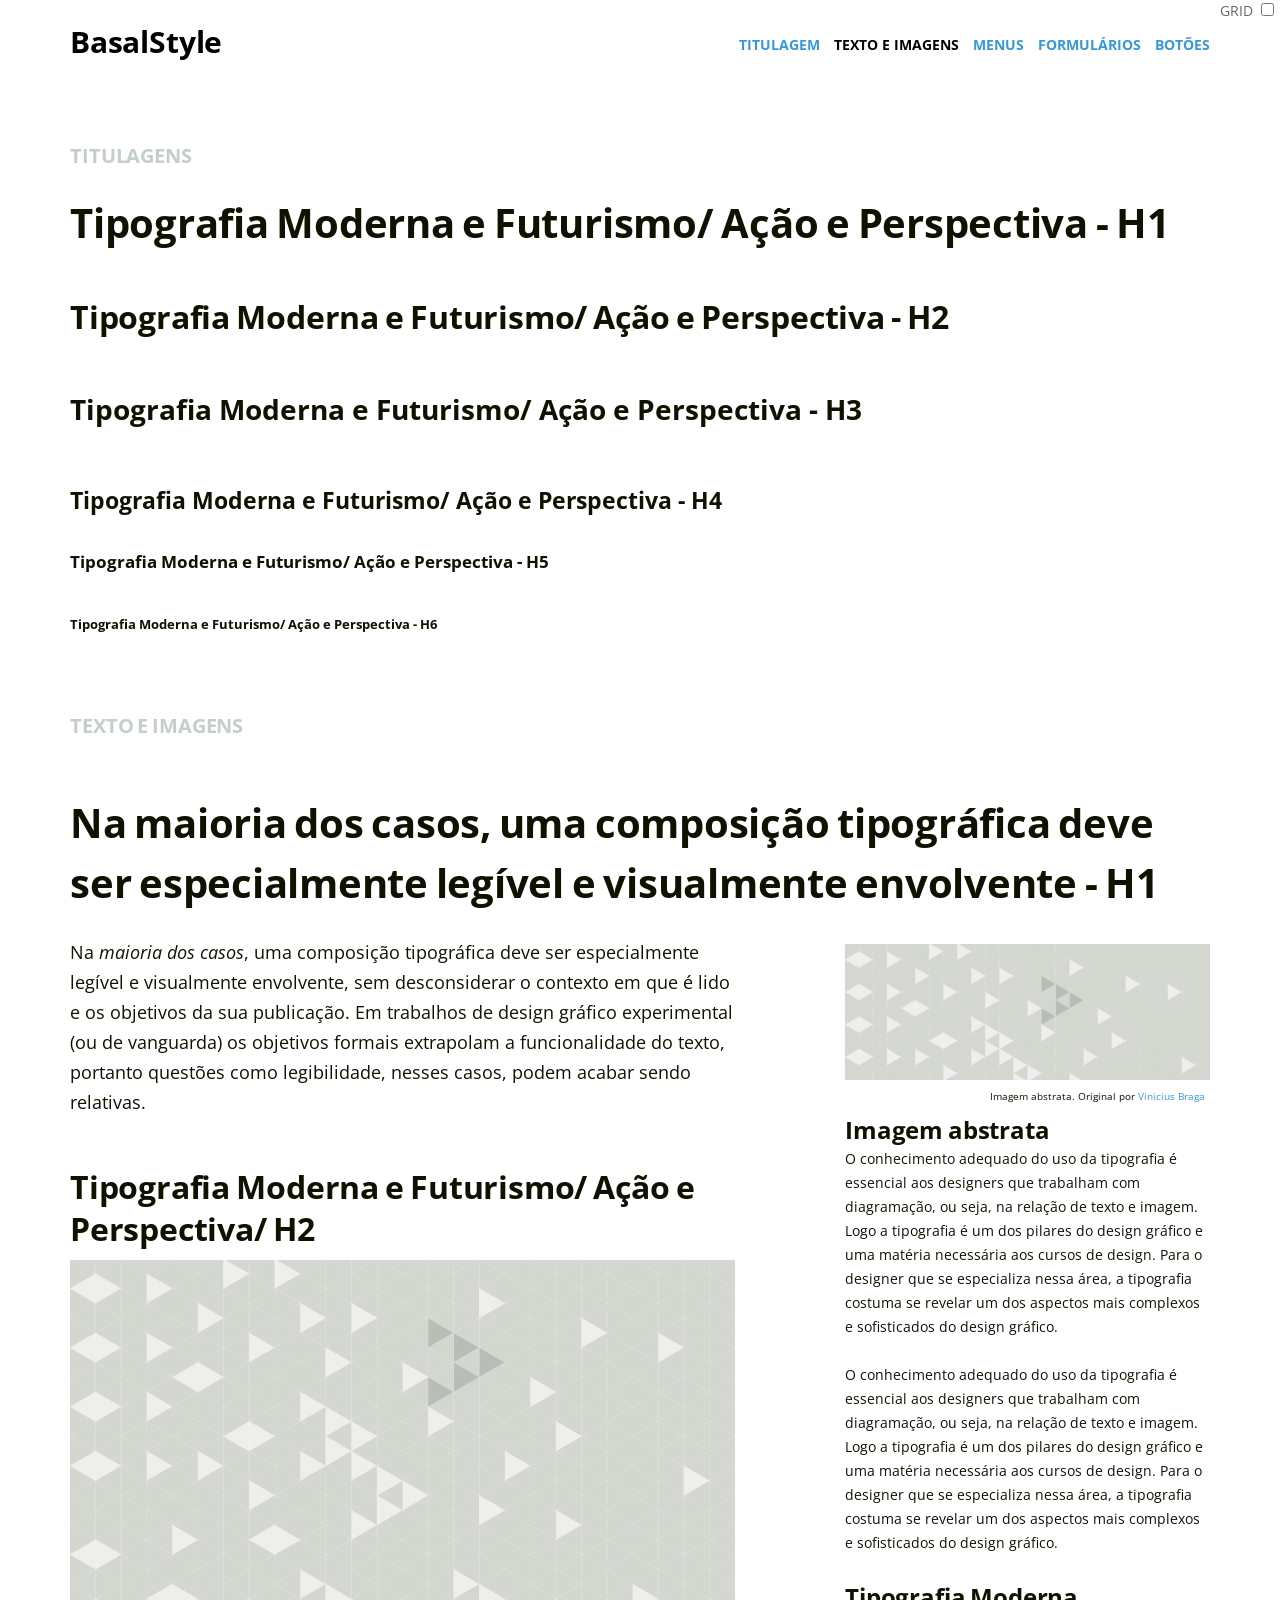
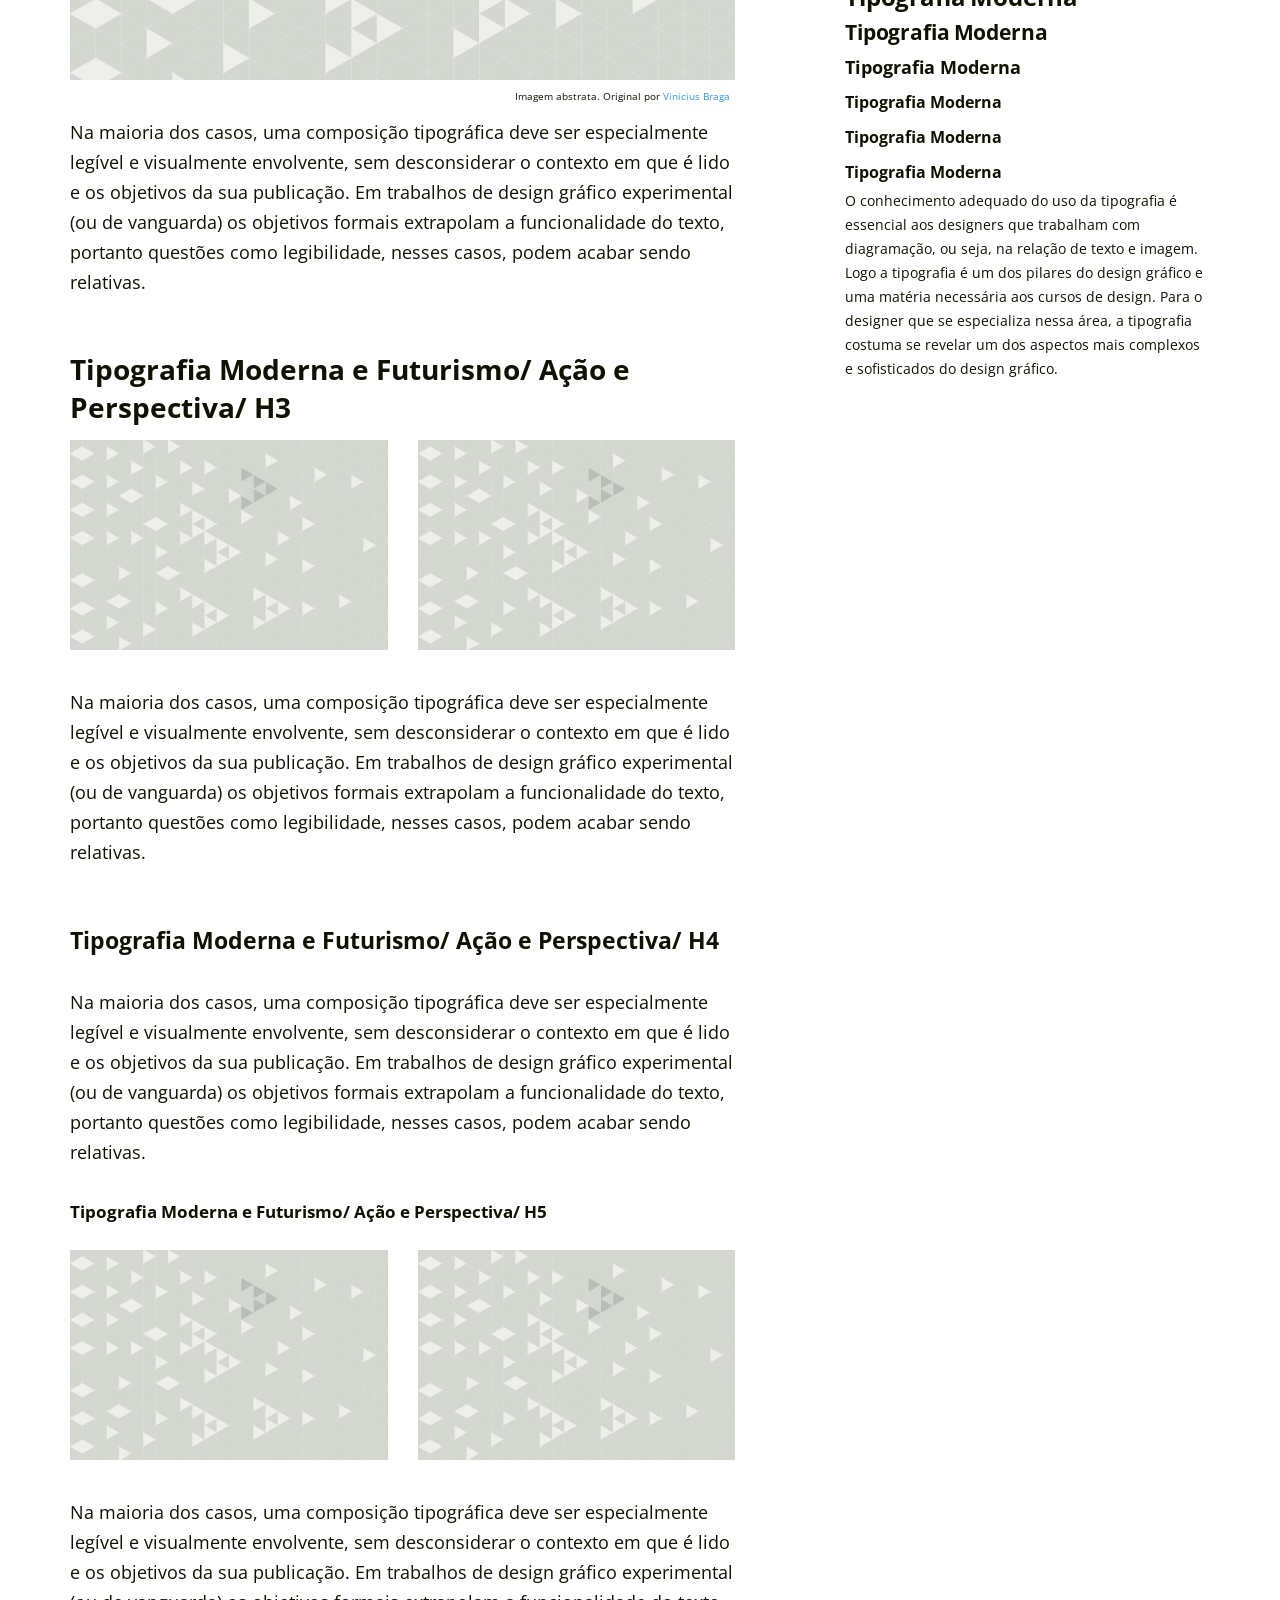
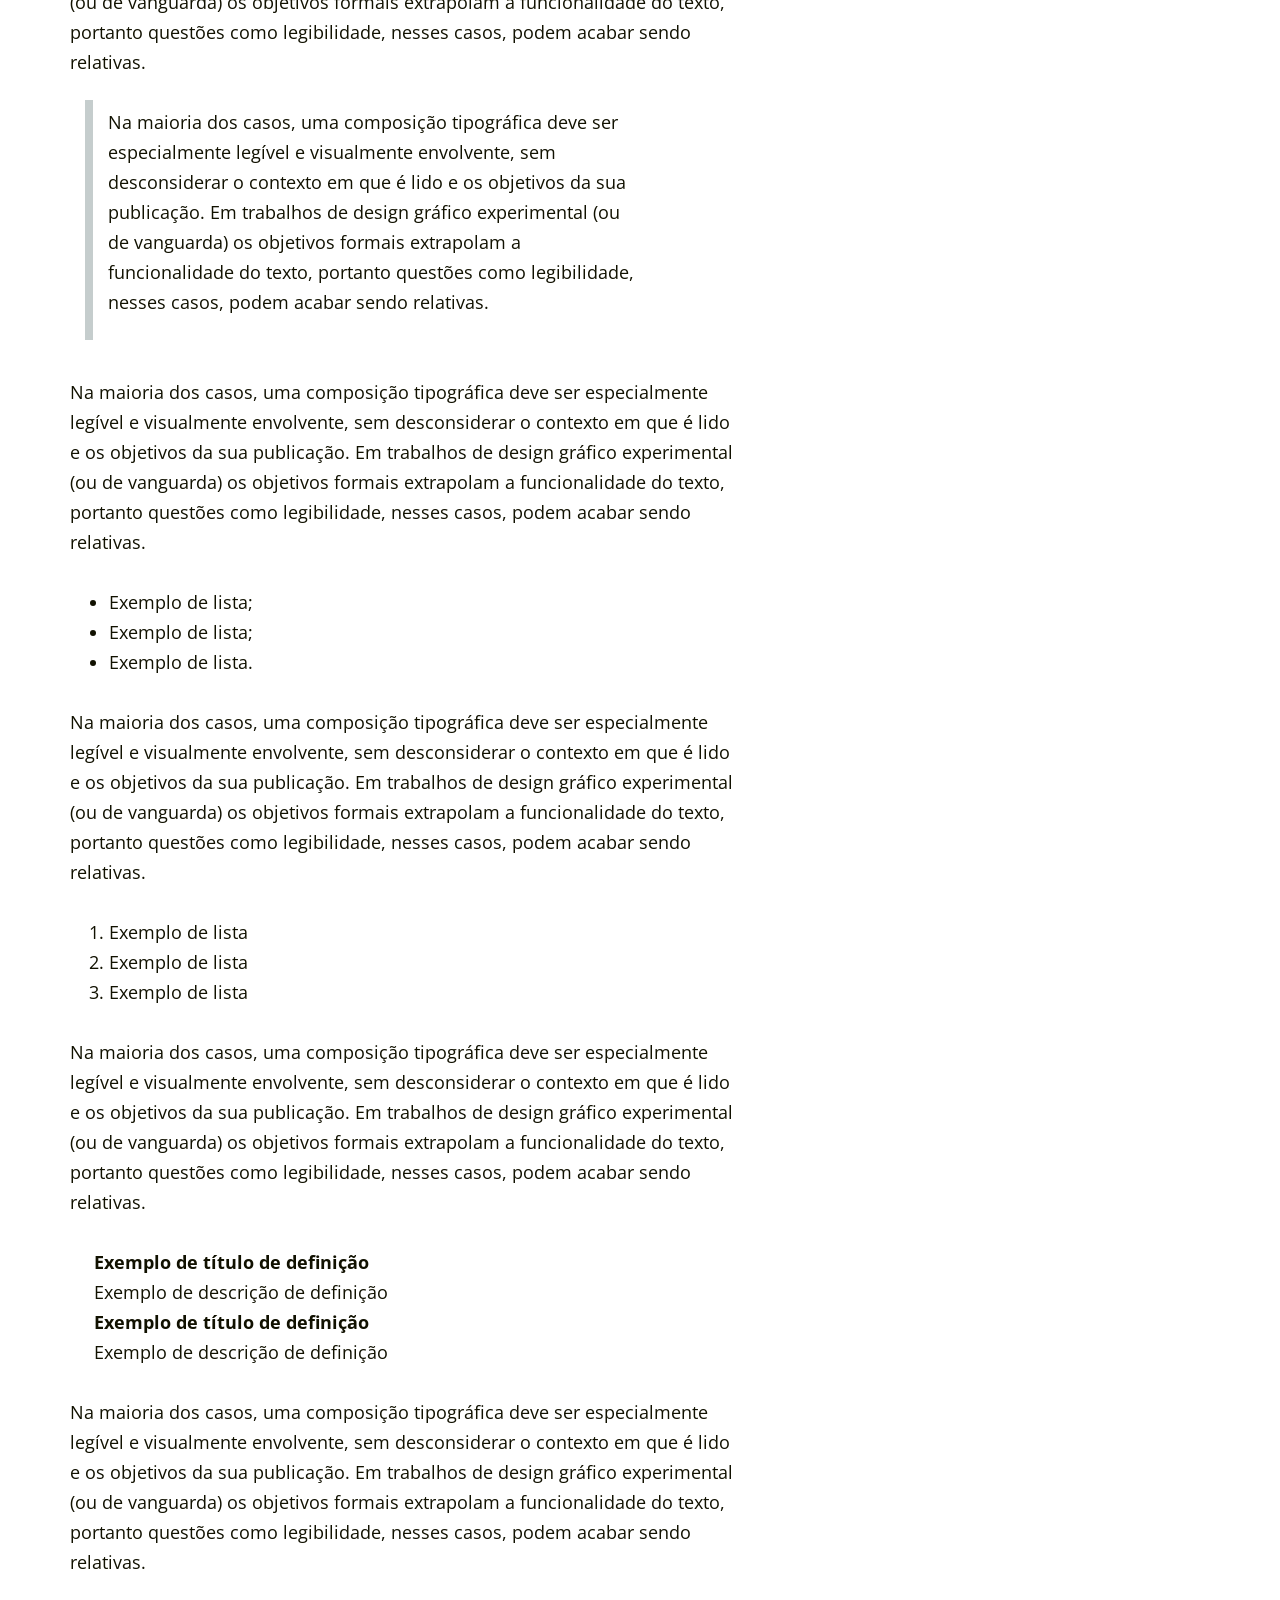
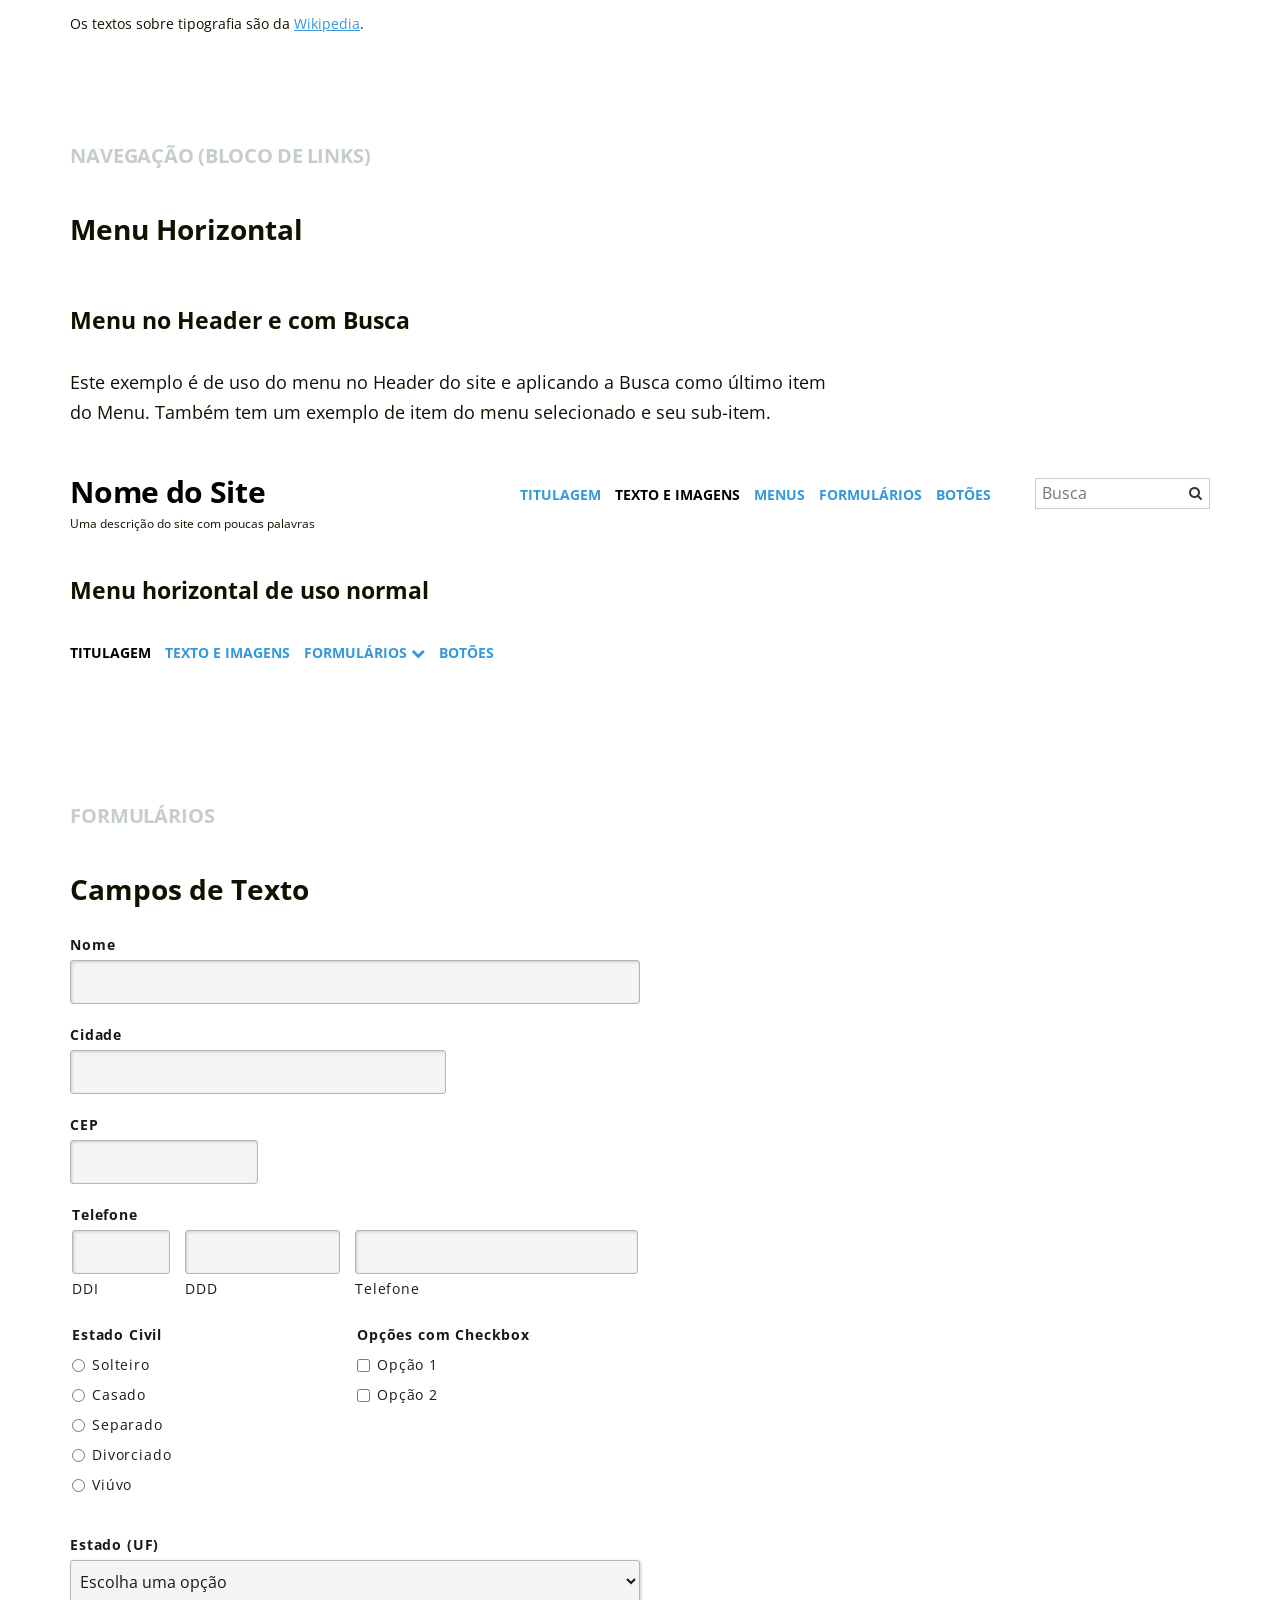
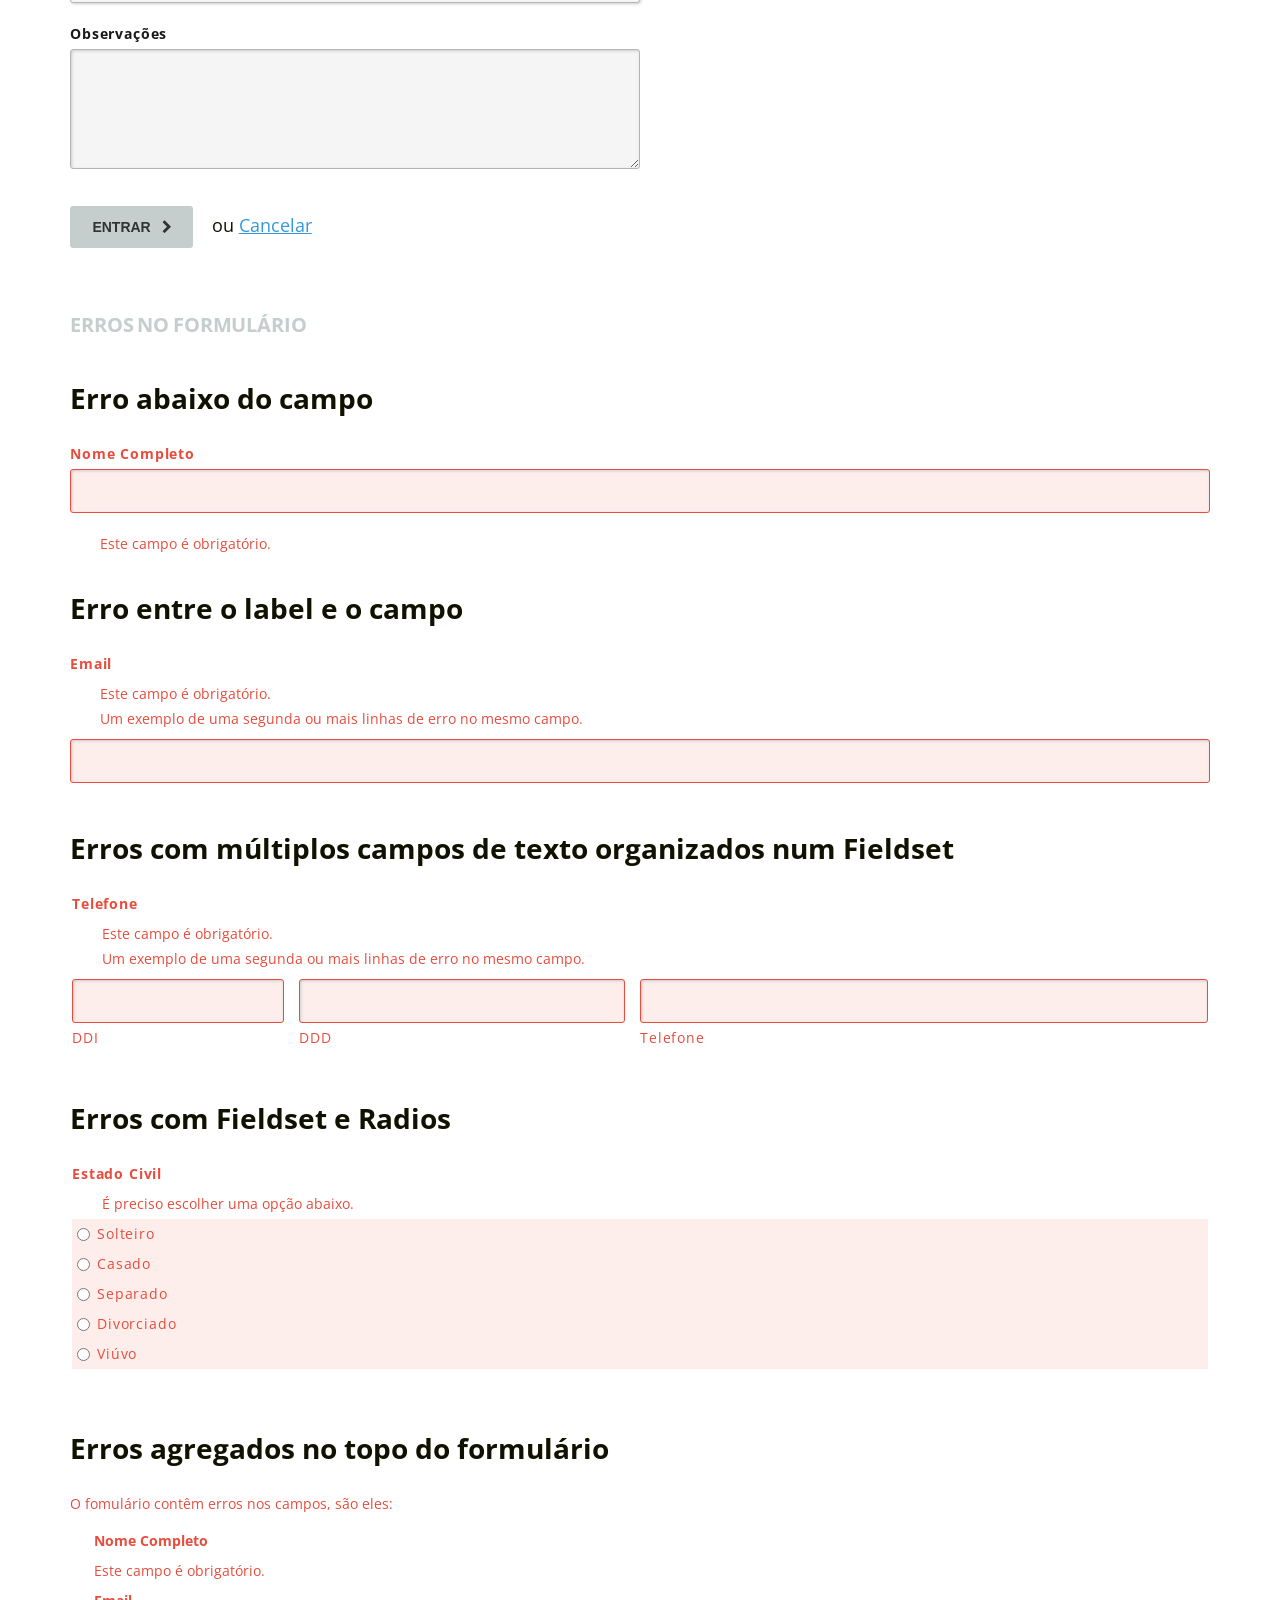
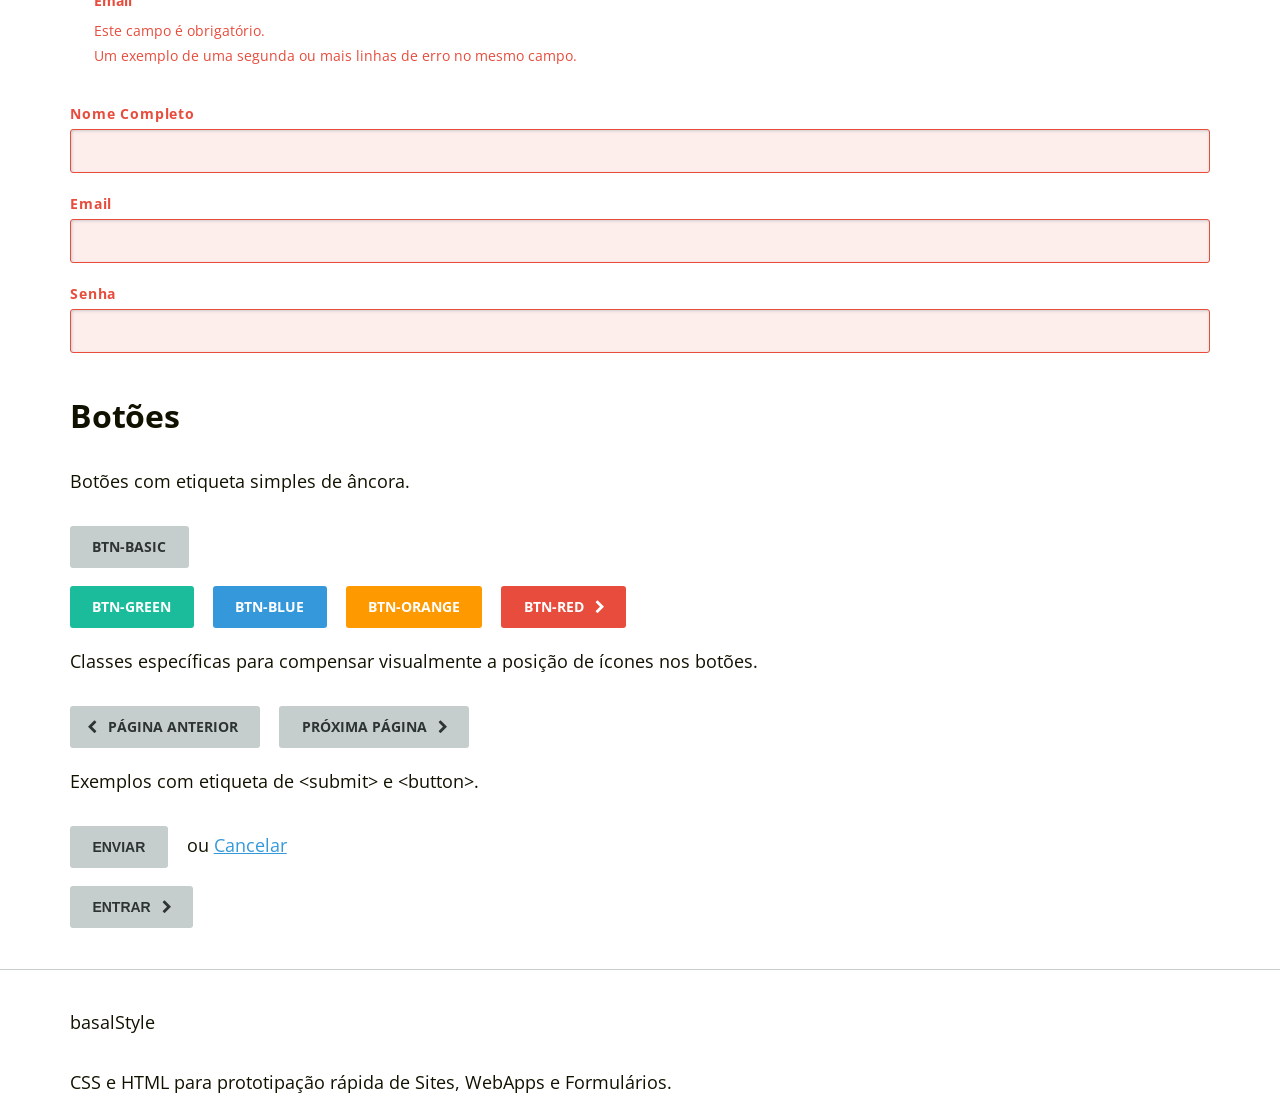
<file: core/static/css/basalstyle/index.html>
<!doctype html>
<!-- Define a linguagem de conteúdo para Português do Brasil -->
<html lang="pt-BR">
<head>
    <meta charset="utf-8">

    <meta name="viewport" content="width=device-width, initial-scale=1">

    <title>BasalStyle - CSS e HTML para prototipação rápida de Sites e Formulários.</title>

    <meta name="author" content="Vinicius Braga">

    <meta name="description" content="Conjunto básico de CSS para prototipação rápida de Sites e Formulários.">

    <!-- Adivinha! JavaScript para fazer os IEs entenderem os novos tags HTML5. -->
    <!--[if IE]>
    <script src="http://html5shiv.googlecode.com/svn/trunk/html5.js"></script>
    <![endif]-->

    <!-- Carrega a folha de estilo BasalStyle -->
    <link rel="stylesheet" href="style.min.css">

    <!-- Carrega CSS Externos -->
    <link href="https://netdna.bootstrapcdn.com/font-awesome/4.0.3/css/font-awesome.css" rel="stylesheet">
    <link href='https://fonts.googleapis.com/css?family=Open+Sans:400italic,700italic,400,300,800,700' rel='stylesheet' type='text/css'>

</head>
<body>

    <div class="row min-h-4">

        <header class="header header-inline min-h-3 row desktop-12 container" role="banner">

            <div class="site-logo">
                <h1><a href="#" rel="home">BasalStyle</a></h1>
                <p class="site-description screen-reader-only">CSS e HTML para prototipação rápida de Sites e Formulários.</p>
            </div>

            <nav class="nav-inline" role="navigation">
                <a href="javascript:void(0);" class="nav-mobile"><i class="fa fa-bars"></i></a>
                <ul>
                    <li><a href="#Heading">Titulagem</a></li>
                    <li class="current"><a href="#TextAndImages">Texto e Imagens</a></li>
                    <li><a href="#Menus">menus</a></li>
                    <li class="submenu">
                        <a href="#Form">Formulários</a>
                        <ul>
                            <li><a href="#FormInput">Input Text</a></li>
                            <li><a href="#FormRadio">Radio Buttons</a></li>
                            <li><a href="#FormPulldown">Pulldown</a></li>
                            <li><a href="#FormError">Erros</a></li>
                        </ul>
                    </li>
                    <li><a href="#Buttons">Botões</a></li>
                </ul>
            </nav>

        </header>
        <!-- END header -->

    </div>


    <hr class="hide">

    <div class="content desktop-12 container">

        <section class="row">
            <header>
                <h2 id="Heading">Titulagens</h2>
            </header>

            <div class="row">
                <div class="desktop-12">
                    <h1>Tipografia Moderna e Futurismo/ <span class="brno">Ação e Perspectiva - H1</span></h1>
                    <h2>Tipografia Moderna e Futurismo/ <span claspanss="brno">Ação e Perspectiva - H2</span></h2>
                    <h3>Tipografia Moderna e Futurismo/ <span class="brno">Ação e Perspectiva - H3</span></h3>
                    <h4>Tipografia Moderna e Futurismo/ <span class="brno">Ação e Perspectiva - H4</span></h4>
                    <h5>Tipografia Moderna e Futurismo/ <span class="brno">Ação e Perspectiva - H5</span></h5>
                    <h6>Tipografia Moderna e Futurismo/ <span class="brno">Ação e Perspectiva - H6</span></h6>
                </div>

            </div>
        </section>

        <section class="row padding-top-1">
            <header>
                <h2 id="TextAndImages">Texto e Imagens</h2>
            </header>

            <div class="row padding-top-1">
                <h1>Na maioria dos casos, uma composição tipográfica deve ser especialmente legível e visualmente envolvente - H1</h1>
            </div>

            <div class="row">

                <div class="desktop-7 col-right-1">

                    <p>Na <em>maioria dos casos</em>, uma composição tipográfica deve ser especialmente legível e visualmente envolvente, sem desconsiderar o contexto em que é lido e os objetivos da sua publicação. Em trabalhos de design gráfico experimental (ou de vanguarda) os objetivos formais extrapolam a funcionalidade do texto, portanto questões como legibilidade, nesses casos, podem acabar sendo relativas.</p>


                    <h2>Tipografia Moderna e Futurismo/ <span class="keep">Ação e Perspectiva/ H2</span></h2>

                    <figure class="img max-h-15">
                        <img src="images/abstrato.png" height="530" width="800" alt="Imagem com figura abstrata.">
                        <figcaption>Imagem abstrata. Original por <a href="#">Vinicius Braga</a></figcaption>
                    </figure>

                    <p>
                        Na maioria dos casos, uma composição tipográfica deve ser especialmente legível e visualmente envolvente, sem desconsiderar o contexto em que é lido e os objetivos da sua publicação. Em trabalhos de design gráfico experimental (ou de vanguarda) os objetivos formais extrapolam a funcionalidade do texto, portanto questões como legibilidade, nesses casos, podem acabar sendo relativas.</p>



                    <h3>Tipografia Moderna e Futurismo/ Ação e Perspectiva/ H3</h3>

                    <!-- Abaixo, um exemplo de linha e colunas flexíveis sem respeito
                         ao grid. Cada coluna divide a linha em 50%,
                         sem se preocupar com o grid -->

                    <div class="row">
                        <div class="col-50 gutter-right">
                            <figure class="img max-h-8">
                                <img src="images/abstrato.png" height="530" width="800" alt="Imagem com figura abstrata.">
                            </figure>
                        </div>

                        <div class="col-50 gutter-left">
                            <figure class="img max-h-8">
                                <img src="images/abstrato.png" height="530" width="800" alt="Imagem com figura abstrata.">
                            </figure>
                        </div>

                    </div>

                    <p>Na maioria dos casos, uma composição tipográfica deve ser especialmente legível e visualmente envolvente, sem desconsiderar o contexto em que é lido e os objetivos da sua publicação. Em trabalhos de design gráfico experimental (ou de vanguarda) os objetivos formais extrapolam a funcionalidade do texto, portanto questões como legibilidade, nesses casos, podem acabar sendo relativas.</p>

                    <h4>Tipografia Moderna e Futurismo/ Ação e Perspectiva/ H4</h4>

                    <p>Na maioria dos casos, uma composição tipográfica deve ser especialmente legível e visualmente envolvente, sem desconsiderar o contexto em que é lido e os objetivos da sua publicação. Em trabalhos de design gráfico experimental (ou de vanguarda) os objetivos formais extrapolam a funcionalidade do texto, portanto questões como legibilidade, nesses casos, podem acabar sendo relativas.</p>

                    <h5>Tipografia Moderna e Futurismo/ Ação e Perspectiva/ H5</h5>

                    <!-- Abaixo, um exemplo de linha e colunas flexíveis sem respeito
                         ao grid, mas mantendo o layout de colunas na tablet e mobile.
                         Somente em uma tela menor que 360px, o layout em coluna se desfaz. -->

                    <div class="row">
                        <div class="col-50 tablet-2 mobile-2 gutter-right">
                            <figure class="img max-h-8">
                                <img src="images/abstrato.png" height="530" width="800" alt="Imagem com figura abstrata.">
                            </figure>
                        </div>

                        <div class="col-50 tablet-2 mobile-2 gutter-left">
                            <figure class="img max-h-8">
                                <img src="images/abstrato.png" height="530" width="800" alt="Imagem com figura abstrata.">
                            </figure>
                        </div>

                    </div>

                    <p>Na maioria dos casos, uma composição tipográfica deve ser especialmente legível e visualmente envolvente, sem desconsiderar o contexto em que é lido e os objetivos da sua publicação. Em trabalhos de design gráfico experimental (ou de vanguarda) os objetivos formais extrapolam a funcionalidade do texto, portanto questões como legibilidade, nesses casos, podem acabar sendo relativas.</p>

                    <blockquote>
                        <p>Na maioria dos casos, uma composição tipográfica deve ser especialmente legível e visualmente envolvente, sem desconsiderar o contexto em que é lido e os objetivos da sua publicação. Em trabalhos de design gráfico experimental (ou de vanguarda) os objetivos formais extrapolam a funcionalidade do texto, portanto questões como legibilidade, nesses casos, podem acabar sendo relativas.</p>
                    </blockquote>

                    <p>Na maioria dos casos, uma composição tipográfica deve ser especialmente legível e visualmente envolvente, sem desconsiderar o contexto em que é lido e os objetivos da sua publicação. Em trabalhos de design gráfico experimental (ou de vanguarda) os objetivos formais extrapolam a funcionalidade do texto, portanto questões como legibilidade, nesses casos, podem acabar sendo relativas.</p>

                    <ul>
                        <li>Exemplo de lista;</li>
                        <li>Exemplo de lista;</li>
                        <li>Exemplo de lista.</li>
                    </ul>

                    <p>Na maioria dos casos, uma composição tipográfica deve ser especialmente legível e visualmente envolvente, sem desconsiderar o contexto em que é lido e os objetivos da sua publicação. Em trabalhos de design gráfico experimental (ou de vanguarda) os objetivos formais extrapolam a funcionalidade do texto, portanto questões como legibilidade, nesses casos, podem acabar sendo relativas.</p>

                    <ol>
                        <li>Exemplo de lista</li>
                        <li>Exemplo de lista</li>
                        <li>Exemplo de lista</li>
                    </ol>

                    <p>Na maioria dos casos, uma composição tipográfica deve ser especialmente legível e visualmente envolvente, sem desconsiderar o contexto em que é lido e os objetivos da sua publicação. Em trabalhos de design gráfico experimental (ou de vanguarda) os objetivos formais extrapolam a funcionalidade do texto, portanto questões como legibilidade, nesses casos, podem acabar sendo relativas.</p>

                    <dl>
                        <dt>Exemplo de título de definição</dt>
                        <dd>Exemplo de descrição de definição</dd>
                        <dt>Exemplo de título de definição</dt>
                        <dd>Exemplo de descrição de definição</dd>
                    </dl>

                    <p>Na maioria dos casos, uma composição tipográfica deve ser especialmente legível e visualmente envolvente, sem desconsiderar o contexto em que é lido e os objetivos da sua publicação. Em trabalhos de design gráfico experimental (ou de vanguarda) os objetivos formais extrapolam a funcionalidade do texto, portanto questões como legibilidade, nesses casos, podem acabar sendo relativas.</p>

                    <p><small>Os textos sobre tipografia são da <a href="http://pt.wikipedia.org/wiki/Tipografia">Wikipedia</a>.</small></p>

                </div>

                <div class="desktop-4 gutter-left text-small">

                    <figure class="img max-h-6 img-align-text">
                        <img src="images/abstrato.png" height="530" width="800" alt="Imagem com figura abstrata.">
                        <figcaption>Imagem abstrata. Original por <a href="#">Vinicius Braga</a></figcaption>
                    </figure>

                    <h1>Imagem abstrata</h1>

                    <p>O conhecimento adequado do uso da tipografia é essencial aos designers que trabalham com diagramação, ou seja, na relação de texto e imagem. Logo a tipografia é um dos pilares do design gráfico e uma matéria necessária aos cursos de design. Para o designer que se especializa nessa área, a tipografia costuma se revelar um dos aspectos mais complexos e sofisticados do design gráfico.</p>

                    <p>O conhecimento adequado do uso da tipografia é essencial aos designers que trabalham com diagramação, ou seja, na relação de texto e imagem. Logo a tipografia é um dos pilares do design gráfico e uma matéria necessária aos cursos de design. Para o designer que se especializa nessa área, a tipografia costuma se revelar um dos aspectos mais complexos e sofisticados do design gráfico.</p>

                    <h1>Tipografia Moderna</h1>


                    <h2>Tipografia Moderna</h2>

                    <h3>Tipografia Moderna</h3>

                    <h4>Tipografia Moderna</h4>

                    <h5>Tipografia Moderna</h5>

                    <h6>Tipografia Moderna</h6>

                    <p>O conhecimento adequado do uso da tipografia é essencial aos designers que trabalham com diagramação, ou seja, na relação de texto e imagem. Logo a tipografia é um dos pilares do design gráfico e uma matéria necessária aos cursos de design. Para o designer que se especializa nessa área, a tipografia costuma se revelar um dos aspectos mais complexos e sofisticados do design gráfico.</p>
                </div>

            </div>

        </section>

        <section class="padding-top-2 min-h-13">
            <header>
                <h2 id="Menus">Navegação (Bloco de Links)</h2>
            </header>

            <h3>Menu Horizontal</h3>

            <div class="row">
                <div class="desktop-8">
                    <h4>Menu no Header e com Busca</h4>
                    <p>Este exemplo é de uso do menu no Header do site e aplicando a Busca como último item do Menu. Também tem um exemplo de item do menu selecionado e seu sub-item.</p>
                </div>
            </div>

            <div class="row">
                <header class="header header-inline min-h-3 row desktop-12 container" role="banner">

                    <div class="site-logo desktop-3">
                        <h1><a href="#" rel="home">Nome do Site</a></h1>
                        <p class="site-description">Uma descrição do site com poucas palavras</p>
                    </div>

                    <nav class="nav-inline" role="navigation">
                        <a href="javascript:void(0);" class="nav-mobile"><i class="fa fa-bars"></i></a>
                        <ul>
                            <li><a href="#Heading">Titulagem</a></li>
                            <li class="current"><a href="#TextAndImages">Texto e Imagens</a></li>
                            <li><a href="#Menus">menus</a></li>
                            <li class="submenu">
                                <a href="#Form">Formulários</a>
                                <ul>
                                    <li><a href="#FormInput">Input Text</a></li>
                                    <li><a href="#FormRadio">Radio Buttons</a></li>
                                    <li><a href="#FormPulldown">Pulldown</a></li>
                                    <li><a href="#FormError">Erros</a></li>
                                </ul>
                            </li>
                            <li><a href="#Buttons">Botões</a></li>
                            <li>
                                <div class="header-search">
                                    <form id="search-form" method="get" action="#" role="search">
                                        <label for="search">Busca</label>
                                        <input type="text" id="search" name="s" value="" required="required" placeholder="Busca">
                                        <button type="submit" id="search-submit"><i class="fa fa-search"></i> Buscar</button>
                                    </form>
                                </div>
                            </li>
                        </ul>
                    </nav>

                </header>
            </div>

            <h4>Menu horizontal de uso normal</h4>

            <div class="row min-h-5">
                <div class="desktop-8">
                    <div class="nav-inline" role="navigation">
                        <ul>
                            <li class="current"><a href="#Heading">Titulagem</a></li>
                            <li><a href="#TextAndImages">Texto e Imagens</a></li>
                            <li class="submenu">
                                <a href="javascript:void(0);">Formulários <i class="fa fa-chevron-down"></i></a>
                                <ul>
                                    <li><a href="#FormInput">Input Text</a></li>
                                    <li><a href="#FormRadio">Radio Buttons</a></li>
                                    <li><a href="#FormPulldown">Pulldown</a></li>
                                    <li><a href="#FormError">Erros</a></li>
                                </ul>
                            </li>
                            <li><a href="#Buttons">Botões</a></li>
                        </ul>
                    </div>
                </div>

            </div>
            <!-- row -->
        </section>

        <section class="min-h-34">
            <header>
                <h2 id="Form">Formulários</h2>
            </header>
            <h3 id="FormInput">Campos de Texto</h3>

            <div class="row">
                <div class="col-50">
                    <form action="/">

                        <div class="form-row label-block input-text">
                            <label for="id-01">Nome</label>
                            <input type="text" id="id-01" name="name" value="">
                        </div>

                        <div class="form-row label-block input-text input-text-66">
                            <label for="id-02">Cidade</label>
                            <input type="text" id="id-02" name="city">
                        </div>

                        <div class="form-row label-block input-text input-text-33">
                            <label for="id-03">CEP</label>
                            <input type="text" id="id-03" name="zipcode">
                        </div>

                        <div class="form-row label-block input-text">
                            <fieldset>
                                <legend>Telefone</legend>
                                <div class="row">
                                    <div class="col-20 gutter-right">
                                        <input type="tel" id="id-22" name="phone_0">
                                        <label for="id-22">DDI</label>
                                    </div>
                                    <div class="col-30 gutter-right">
                                        <input type="tel" id="id-23" name="phone_1">
                                        <label for="id-23">DDD</label>
                                    </div>
                                    <div class="col-50">
                                        <input type="tel" id="id-24" name="phone_2">
                                        <label for="id-24">Telefone</label>
                                    </div>
                                </div>
                            </fieldset>
                        </div>

                        <div id="FormRadio" class="row min-h-7">
                            <div class="col-50">
                                <div class="form-row input-radio form-label-desc">
                                    <fieldset>
                                        <legend>Estado Civil</legend>
                                        <ul>
                                            <li><input id="id-04" type="radio" name="estado_civil" value="overnight" /><label for="id-04">Solteiro</label></li>
                                            <li><input id="id-05" type="radio" name="estado_civil" value="overnight" /><label for="id-05">Casado</label></li>
                                            <li><input id="id-06" type="radio" name="estado_civil" value="overnight" /><label for="id-06">Separado</label></li>
                                            <li><input id="id-07" type="radio" name="estado_civil" value="overnight" /><label for="id-07">Divorciado</label></li>
                                            <li><input id="id-08" type="radio" name="estado_civil" value="overnight" /><label for="id-08">Viúvo</label></li>
                                        </ul>
                                    </fieldset>
                                </div>
                            </div>
                            <div class="col-50">
                                <div class="form-row input-radio form-label-desc">
                                    <fieldset>
                                        <legend>Opções com Checkbox</legend>
                                        <ul>
                                            <li><input id="id-09" type="checkbox" name="estado_civil" value="overnight" /><label for="id-09">Opção 1</label></li>
                                            <li><input id="id-10" type="checkbox" name="estado_civil" value="overnight" /><label for="id-10">Opção 2</label></li>
                                        </ul>
                                    </fieldset>
                                </div>
                            </div>

                        </div>

                        <div id="FormPulldown" class="form-row label-block select-dropdown">
                            <label for="id-11">Estado (UF)</label>
                            <select id="id-11" name="state">
                                <option value="">Escolha uma opção</option>
                                <option value="UF_AC">Acre</option>
                                <option value="UF_RN">Rio Grande do Norte</option>
                                <option value="UF_RJ">Rio de Janeiro</option>
                                <option value="UF_PA">Pará</option>
                            </select>
                        </div>

                        <div class="form-row label-block input-text min-h-6">
                            <label>Observações</label> <textarea name=""></textarea>
                        </div>

                        <div class="min-h-3">
                            <p class="btn-row "><button type="submit" class="btn-basic btn-icon-right">Entrar <i class="fa fa-chevron-right"></i></button>  ou <a href="#">Cancelar</a></p>
                        </div>

                    </form>
                </div>

            </div>
        </section>


        <section>
            <header>
                <h2 id="FormError">Erros no Formulário</h2>
            </header>

            <form action="/" class="min-h-35">
                <h3>Erro abaixo do campo</h3>

                <div class="form-row label-block input-text error-input">
                    <label for="id-12_01">Nome Completo</label>
                    <input type="text" id="id-12_01" name="full_name" value="">
                    <ul class="errorlist">
                        <li>Este campo é obrigatório.</li>
                    </ul>
                </div>

                <h3>Erro entre o label e o campo</h3>

                <div class="form-row label-block input-text error-input">
                    <label for="id-12">Email</label>
                    <ul class="errorlist">
                        <li>Este campo é obrigatório.</li>
                        <li>Um exemplo de uma segunda ou mais linhas de erro no mesmo campo.</li>
                    </ul>
                    <input type="text" id="id-12" name="name" value="">
                </div>

                <h3>Erros com múltiplos campos de texto organizados num Fieldset</h3>

                <div class="form-row label-block input-text error-input">
                    <fieldset>
                        <legend>Telefone</legend>
                        <ul class="errorlist">
                            <li>Este campo é obrigatório.</li>
                            <li>Um exemplo de uma segunda ou mais linhas de erro no mesmo campo.</li>
                        </ul>
                        <div class="row">
                            <div class="col-20 gutter-right">
                                <input type="tel" id="id-22" name="phone_0">
                                <label for="id-22">DDI</label>
                            </div>
                            <div class="col-30 gutter-right">
                                <input type="tel" id="id-23" name="phone_1">
                                <label for="id-23">DDD</label>
                            </div>
                            <div class="col-50">
                                <input type="tel" id="id-24" name="phone_2">
                                <label for="id-24">Telefone</label>
                            </div>
                        </div>
                    </fieldset>
                </div>


                <h3>Erros com Fieldset e Radios</h3>

                <div class="form-row input-radio form-label-desc error-input">
                    <fieldset>
                        <legend>Estado Civil</legend>
                        <ul class="errorlist">
                            <li>É preciso escolher uma opção abaixo.</li>
                        </ul>
                        <ul>
                            <li><input id="id-13" type="radio" name="estado_civil" value="01" /><label for="id-13">Solteiro</label></li>
                            <li><input id="id-14" type="radio" name="estado_civil" value="02" /><label for="id-14">Casado</label></li>
                            <li><input id="id-15" type="radio" name="estado_civil" value="03" /><label for="id-15">Separado</label></li>
                            <li><input id="id-16" type="radio" name="estado_civil" value="04" /><label for="id-16">Divorciado</label></li>
                            <li><input id="id-17" type="radio" name="estado_civil" value="05" /><label for="id-17">Viúvo</label></li>
                        </ul>
                    </fieldset>
                </div>
            </form>

        </section>

        <section>

            <h3>Erros agregados no topo do formulário</h3>

            <form action="/" accept-charset="utf-8" class="min-h-16">

                <div class="errorlist">
                    <p>O fomulário contêm erros nos campos, são eles:</p>
                    <dl>
                        <dt>Nome Completo</dt>
                        <dd>Este campo é obrigatório.</dd>
                        <dt>Email</dt>
                        <dd>Este campo é obrigatório.</dd>
                        <dd>Um exemplo de uma segunda ou mais linhas de erro no mesmo campo.</dd>
                    </dl>
                </div>

                <div class="form-row label-block input-text error-input">
                    <label for="id-18">Nome Completo</label>
                    <input type="text" id="id-18" name="name">
                </div>

                <div class="form-row label-block input-text error-input">
                    <label for="id-19">Email</label>
                    <input type="email" id="id-19" name="email">
                </div>

                <div class="form-row label-block input-text error-input">
                    <label for="id-20">Senha</label>
                    <input type="password" id="id-20" name="pass">
                </div>
            </form>


        </section>

        <section>
            <h2 id="Buttons">Botões</h2>


            <div class="min-h-17">
                <p>Botões com etiqueta simples de âncora.</p>

                <p class="btn-row"><a href="" class="btn-basic">btn-basic</a></p>

                <p class="btn-row">
                    <a href="" class="btn-basic btn-green">btn-green</a>
                    <a href="" class="btn-basic btn-blue">btn-blue</a>
                    <a href="" class="btn-basic btn-orange">btn-orange</a>
                    <a href="" class="btn-basic btn-red btn-icon-right">btn-red <i class="fa fa-chevron-right"></i></a>
                </p>

                <p>Classes específicas para compensar visualmente a posição de ícones nos botões.</p>
                <p class="btn-row">
                    <a href="" class="btn-basic btn-icon-left"><i class="fa fa-chevron-left"></i> Página Anterior</a>
                    <a href="" class="btn-basic btn-icon-right">Próxima Página <i class="fa fa-chevron-right"></i></a>
                </p>
                <p>Exemplos com etiqueta de &lt;submit&gt; e &lt;button&gt;.</p>
                <form action="#" method="get" accept-charset="utf-8">
                    <p class="btn-row">
                        <input type="submit" value="Enviar">  ou <a href="#">Cancelar</a>
                    </p>
                    <p class="btn-row">
                        <button type="submit" class="btn-basic btn-icon-right">Entrar <i class="fa fa-chevron-right"></i></button>
                    </p>
                </form>

            </div>
        </section>


    </div>
    <!-- END content -->

    <hr class="hide">

    <div class="ruler-top">
        <footer class="footer desktop-12 container">
            <div class="padding-top-1">
                <p>basalStyle</p>
                <p>CSS e HTML para prototipação rápida de Sites, WebApps e Formulários.</p>
            </div>
        </footer>
        <!-- END footer -->
    </div>

    <label class="btnDebug" for="debug"> Grid <input type="checkbox" id="debug" onclick='var e=document.getElementsByTagName("body")[0],c="debug",re=new RegExp("(?:^|\\s)"+c+"(?!\\S)","g");if(e.className.match(re)){e.className=e.className.replace(re,"");}else{e.className+=" "+c;this.checked=true;}'></label>

</body>
</html>
</file>
<file: core/static/css/basalstyle/style.min.css>
@charset "UTF-8";
/* Etiquetas HTML obs: Não é necessário aplicar o CSS RESET com este código na página.  */
html { font-size: 62.5%; background-color: #ffffff; }

body { color: #111100; font-size: 1em; line-height: 1.5em; font-family: sans-serif; margin: 0; padding: 0; }

/* Titulagem */
h1 { font-size: 4.0em; line-height: 60px; min-height: 90px; padding: 13px 0 17px; }

h2 { font-size: 3.2em; line-height: 42px; min-height: 90px; padding: 26px 0 10px; }

h3 { font-size: 2.8em; line-height: 38px; min-height: 90px; padding: 30px 0 14px; }

h4 { font-size: 2.3em; line-height: 30px; min-height: 60px; padding: 35px 0 25px; }

h5 { font-size: 1.7em; line-height: 30px; min-height: 60px; padding: 7px 0 23px; }

h6 { font-size: 1.3em; line-height: 20px; min-height: 60px; padding: 14px 0 3px; }

h1, h2 { letter-spacing: -0.006em; word-spacing: -0.05em; }

h1, h2, h3, h4, h5, h6, p, ul, ol, dl, dt, dd, blockquote { margin: 0; }

p, li, dt, dd, th, td, caption { font-size: 1.8em; line-height: 30px; }

li li, li p, li h1, li h2, li h3, li h4 { font-size: 1em; }

p { padding: 7px 0 23px; }

ul, ol { padding: 0.7em 0 2.3em 3.9em; }

dl { padding: 0.7em 0 2.3em 2.4em; }

dt { font-weight: 700; margin: 0; padding: 0; }

dd { margin: 0; padding: 0; }

table { border-collapse: collapse; width: 100%; margin: 0 0 0 1em; }

th, caption { text-align: left; font-weight: 700; }

blockquote { margin: 0 0 30px 15px; padding: 0 9em 0 1.5em; border-left: 8px solid #c5cdcd; }

em { font-style: italic; }

small { font-size: 0.75em; line-height: 1em; }

strong, b { font-weight: 700; }

code, tt { color: #C06; font-size: 1.2em; line-height: 1em; }

hr { border-left: 0; border-right: 0; border-top: solid 1px white; border-bottom: solid 1px #c5cdcd; }

img { margin: 0 auto; vertical-align: middle; border-width: 0; }

form { padding: 0; margin: 0; }

fieldset { border: solid 1px #c5cdcd; }

textarea { font-family: inherit; font-size: 1.5em; margin: 0 1.2em; padding: 0.75em 0.5em 0.5em 0.75em; width: 93%; border: 1px solid #c5cdcd; }

a { color: #3498DB; }

a:hover { color: #2980B9; }

a:active { color: #cb6724; }

a:visited { color: #217dbb; }

header, menu, nav, article, section, aside, details, figcaption, figure, footer { display: block; margin: 0; padding: 0; }

/* WebKit/Blink Browsers */
::selection { background: #DDE6E6; }

/* Gecko Browsers */
::-moz-selection { background: #DDE6E6; }

/* Aplica o modelo de caixa semelhante ao do IE */
* { -moz-box-sizing: border-box; -webkit-box-sizing: border-box; box-sizing: border-box; }

.ruler-left { border-left: 1px solid #c5cdcd; }

.ruler-top { border-top: 1px solid #c5cdcd; }

.ruler-right { border-right: 1px solid #c5cdcd; }

.ruler-bottom { border-bottom: 1px solid #c5cdcd; }

.float-left { float: left; }

.float-right { float: right; }

.text-align-left { text-align: left; }

.text-align-right { text-align: right; }

.text-align-center { text-align: center; }

.brbk { display: block; font-weight: inherit; }

.brno { white-space: nowrap; font-weight: inherit; }

/* Anexo com complementos de tipografia e layout */
.text-small p, .text-small li, .text-small dt, .text-small dd, .text-small th, .text-small td, .text-small caption { font-size: 1.4em; line-height: 24px; }

.text-small h1, .text-small h2, .text-small h3, .text-small h4, .text-small h5, .text-small h6 { font-size: 1.6em; line-height: 30px; min-height: 0; padding: 5px 0 0; }

.text-small h1 { font-size: 2.4em; }

.text-small h2 { font-size: 2.1em; }

.text-small h3 { font-size: 1.8em; }

.text-small p { padding: 2px 0 22px; }

.text-small ul, .text-small ol { padding: 7px 0 23px 42px; }

.text-small dl { padding: 0 0 30px; }

.text-small dt { padding: 30px 0 0; font-weight: 700; }

.text-small dd { padding: 0; }

.text-legend p, .text-legend li, .text-legend dt, .text-legend dd, .text-legend th, .text-legend td, .text-legend caption { font-size: 1.2em; line-height: 18px; }

.text-legend h1, .text-legend h2, .text-legend h3, .text-legend h4, .text-legend h5, .text-legend h6 { font-size: 1.4em; line-height: 30px; min-height: 0; padding: 1em 0 0; }

.text-legend h1 { font-size: 1.8em; }

.text-legend h2 { font-size: 1.6em; }

.text-legend p { padding: 0.5em 0; }

.text-legend h1 + p, .text-legend h2 + p, .text-legend h3 + p, .text-legend h4 + p, .text-legend h5 + p, .text-legend h6 + p { padding: 0 0 0.5em; }

/* Quebra de layout no limite da largura máxima de colunas  */
@media all and (max-width: 1187px) { figcaption { position: relative; } }
/* Quebra de layout para Tablet  */
@media all and (max-width: 900px) { h1, h2, h3, h4, h5, h6 { font-size: 3em; line-height: 1.3em; min-height: 1em; }
  h2 { font-size: 2.6em; }
  h3 { font-size: 2.0em; }
  h4, h5, h6 { font-size: 1.6em; }
  p, li, dt, dd, th, td, caption { font-size: 1.6em; line-height: 1.7em; }
  blockquote { margin: 1em 15px; padding: 0 0 0 0.25em; }
  h1, h2, h3, h4, h5, h6, p, ul, ol, dl, blockquote { margin: 0 15px; }
  figcaption { position: relative; }
  .brno { white-space: normal; } }
/* Estruturas de Colunas fixas */
.desktop-1, .desktop-2, .desktop-3, .desktop-4, .desktop-5, .desktop-6, .desktop-7, .desktop-8, .desktop-9, .desktop-10, .desktop-11, .desktop-12 { float: left; width: 100%; }

.desktop-1 { max-width: 95px; }

.desktop-2 { max-width: 190px; }

.desktop-3 { max-width: 285px; }

.desktop-4 { max-width: 380px; }

.desktop-5 { max-width: 475px; }

.desktop-6 { max-width: 570px; }

.desktop-7 { max-width: 665px; }

.desktop-8 { max-width: 760px; }

.desktop-9 { max-width: 855px; }

.desktop-10 { max-width: 950px; }

.desktop-11 { max-width: 1045px; }

.desktop-12 { max-width: 1140px; }

/* Colunas usando porcentagem */
.col-20, .col-25, .col-30, .col-33, .col-40, .col-50, .col-60, .col-66, .col-70, .col-75 { float: left; }

.col-20 { width: 20%; }

.col-25 { width: 25%; }

.col-30 { width: 30%; }

.col-33 { width: 33%; }

.col-40 { width: 40%; }

.col-50 { width: 50%; }

.col-60 { width: 60%; }

.col-66 { width: 66%; }

.col-70 { width: 70%; }

.col-75 { width: 75%; }

.col { overflow: hidden; }

/* Anula o float e centraliza o <div> da coluna. */
.container { margin: 0 auto; float: none; }

/* Esconde o elemento HTML em diferente modos de apresentação */
.hide, .hide-desktop { display: none; }

.screen-reader-only { position: absolute; visibility: hidden; }

/* Aplica o espaço de entrelinha no Padding ou na Margin da caixa. Deve ser aplicado em caixas (<div>,<header>,<section>,<articles>)  */
.padding-top-1 { padding-top: 30px; }

.padding-top-2 { padding-top: 60px; }

.padding-top-3 { padding-top: 90px; }

.padding-top-4 { padding-top: 120px; }

.padding-top-5 { padding-top: 150px; }

.padding-bottom-1 { padding-bottom: 30px; }

.padding-bottom-2 { padding-bottom: 60px; }

.padding-bottom-3 { padding-bottom: 90px; }

.padding-bottom-4 { padding-bottom: 120px; }

.padding-bottom-5 { padding-bottom: 150px; }

.margin-top-1 { margin-top: 30px; }

.margin-top-2 { margin-top: 60px; }

.margin-top-3 { margin-top: 90px; }

.margin-top-4 { margin-top: 120px; }

.margin-top-5 { margin-top: 150px; }

.margin-bottom-1 { margin-bottom: 30px; }

.margin-bottom-2 { margin-bottom: 60px; }

.margin-bottom-3 { margin-bottom: 90px; }

.margin-bottom-4 { margin-bottom: 120px; }

.margin-bottom-5 { margin-bottom: 150px; }

/* Aplica um espaço de coluna a esquerda (col-left-[n]) ou a direita (col-right-[n])  */
.col-left-1 { margin-left: 95px; }

.col-left-2 { margin-left: 190px; }

.col-left-3 { margin-left: 285px; }

.col-left-4 { margin-left: 380px; }

.col-left-5 { margin-left: 475px; }

.col-left-6 { margin-left: 570px; }

.col-left-7 { margin-left: 665px; }

.col-left-8 { margin-left: 760px; }

.col-left-9 { margin-left: 855px; }

.col-left-10 { margin-left: 950px; }

.col-left-11 { margin-left: 1045px; }

.col-right-1 { margin-right: 95px; }

.col-right-2 { margin-right: 190px; }

.col-right-3 { margin-right: 285px; }

.col-right-4 { margin-right: 380px; }

.col-right-5 { margin-right: 475px; }

.col-right-6 { margin-right: 570px; }

.col-right-7 { margin-right: 665px; }

.col-right-8 { margin-right: 760px; }

.col-right-9 { margin-right: 855px; }

.col-right-10 { margin-right: 950px; }

.col-right-11 { margin-right: 1045px; }

/* Aplica o gutter entre as colunas usando o padding interno da caixa da coluna.  */
.gutter { padding-left: 15px; padding-right: 15px; }

.gutter-left { padding-left: 15px; }

.gutter-right { padding-right: 15px; }

/* Altura mínima do elemento HTML.  Uso: Tem momentos que você precisa de uma altura mínima no elemento HTML. Esta classe especifica a altura mínima com valor múltiplo da entrelinha, sem limitar o conteúdo, caso cresça em tamanho e quantidade de elementos. Ex: Um uso comum: <div class="row min-h-7">  */
.min-h-1, .form-row.min-h-1 { min-height: 30px; }

.min-h-2, .form-row.min-h-2 { min-height: 60px; }

.min-h-3, .form-row.min-h-3 { min-height: 90px; }

.min-h-4, .form-row.min-h-4 { min-height: 120px; }

.min-h-5, .form-row.min-h-5 { min-height: 150px; }

.min-h-6, .form-row.min-h-6 { min-height: 180px; }

.min-h-7, .form-row.min-h-7 { min-height: 210px; }

.min-h-8, .form-row.min-h-8 { min-height: 240px; }

.min-h-9, .form-row.min-h-9 { min-height: 270px; }

.min-h-10, .form-row.min-h-10 { min-height: 300px; }

.min-h-11, .form-row.min-h-11 { min-height: 330px; }

.min-h-12, .form-row.min-h-12 { min-height: 360px; }

.min-h-13, .form-row.min-h-13 { min-height: 390px; }

.min-h-14, .form-row.min-h-14 { min-height: 420px; }

.min-h-15, .form-row.min-h-15 { min-height: 450px; }

.min-h-16, .form-row.min-h-16 { min-height: 480px; }

.min-h-17, .form-row.min-h-17 { min-height: 510px; }

.min-h-18, .form-row.min-h-18 { min-height: 540px; }

.min-h-19, .form-row.min-h-19 { min-height: 570px; }

.min-h-20, .form-row.min-h-20 { min-height: 600px; }

.min-h-21, .form-row.min-h-21 { min-height: 630px; }

.min-h-22, .form-row.min-h-22 { min-height: 660px; }

.min-h-23, .form-row.min-h-23 { min-height: 690px; }

.min-h-24, .form-row.min-h-24 { min-height: 720px; }

.min-h-25, .form-row.min-h-25 { min-height: 750px; }

.min-h-26, .form-row.min-h-26 { min-height: 780px; }

.min-h-27, .form-row.min-h-27 { min-height: 810px; }

.min-h-28, .form-row.min-h-28 { min-height: 840px; }

.min-h-29, .form-row.min-h-29 { min-height: 870px; }

.min-h-30, .form-row.min-h-30 { min-height: 900px; }

.min-h-31, .form-row.min-h-31 { min-height: 930px; }

.min-h-32, .form-row.min-h-32 { min-height: 960px; }

.min-h-33, .form-row.min-h-33 { min-height: 990px; }

.min-h-34, .form-row.min-h-34 { min-height: 1020px; }

.min-h-35, .form-row.min-h-35 { min-height: 1050px; }

.min-h-36, .form-row.min-h-36 { min-height: 1080px; }

.min-h-37, .form-row.min-h-37 { min-height: 1110px; }

.min-h-38, .form-row.min-h-38 { min-height: 1140px; }

.min-h-39, .form-row.min-h-39 { min-height: 1170px; }

.min-h-40, .form-row.min-h-40 { min-height: 1200px; }

/* Altura máxima do bloco HTML.  Uso: Aplíca-se para conter a altura da imagem dentro do grid. Esta classe especifica a altura máxima do bloco HTML com valor múltiplo da entrelinha. Ela restringe a visualização do conteúdo, como se fosse uma máscara com altura máxima. Ex: Um uso comum: <figure class="max-h-6"><img></figure>  */
.max-h-1, .max-h-2, .max-h-3, .max-h-4, .max-h-5, .max-h-6, .max-h-7, .max-h-8, .max-h-9, .max-h-10, .max-h-11, .max-h-12, .max-h-13, .max-h-14, .max-h-15, .max-h-16, .max-h-17, .max-h-18, .max-h-19, .max-h-20 { min-height: 1em; overflow: hidden; }

.max-h-1 { height: 30px; }

.max-h-2 { height: 60px; }

.max-h-3 { height: 90px; }

.max-h-4 { height: 120px; }

.max-h-5 { height: 150px; }

.max-h-6 { height: 180px; }

.max-h-7 { height: 210px; }

.max-h-8 { height: 240px; }

.max-h-9 { height: 270px; }

.max-h-10 { height: 300px; }

.max-h-11 { height: 330px; }

.max-h-12 { height: 360px; }

.max-h-13 { height: 390px; }

.max-h-14 { height: 420px; }

.max-h-15 { height: 450px; }

.max-h-16 { height: 480px; }

.max-h-17 { height: 510px; }

.max-h-18 { height: 540px; }

.max-h-19 { height: 570px; }

.max-h-20 { height: 600px; }

/* Quebra de layout no limite da largura máxima de colunas */
@media all and (max-width: 1187px) { .desktop-1 { width: 8.33333%; }
  .desktop-2 { width: 16.66667%; }
  .desktop-3 { width: 25%; }
  .desktop-4 { width: 33.33333%; }
  .desktop-5 { width: 41.66667%; }
  .desktop-6 { width: 50%; }
  .desktop-7 { width: 58.33333%; }
  .desktop-8 { width: 66.66667%; }
  .desktop-9 { width: 75%; }
  .desktop-10 { width: 83.33333%; }
  .desktop-11 { width: 91.66667%; }
  .desktop-12 { width: 96%; }
  .col-left-1 { margin-left: 8.33333%; }
  .col-left-2 { margin-left: 16.66667%; }
  .col-left-3 { margin-left: 25%; }
  .col-left-4 { margin-left: 33.33333%; }
  .col-left-5 { margin-left: 41.66667%; }
  .col-left-6 { margin-left: 50%; }
  .col-left-7 { margin-left: 58.33333%; }
  .col-left-8 { margin-left: 66.66667%; }
  .col-left-9 { margin-left: 75%; }
  .col-left-10 { margin-left: 83.33333%; }
  .col-left-11 { margin-left: 91.66667%; }
  .col-right-1 { margin-right: 8.33333%; }
  .col-right-2 { margin-right: 16.66667%; }
  .col-right-3 { margin-right: 25%; }
  .col-right-4 { margin-right: 33.33333%; }
  .col-right-5 { margin-right: 41.66667%; }
  .col-right-6 { margin-right: 50%; }
  .col-right-7 { margin-right: 58.33333%; }
  .col-right-8 { margin-right: 66.66667%; }
  .col-right-9 { margin-right: 75%; }
  .col-right-10 { margin-right: 83.33333%; }
  .col-right-11 { margin-right: 91.66667%; }
  .max-h-1, .max-h-2, .max-h-3, .max-h-4, .max-h-5, .max-h-6, .max-h-7, .max-h-8, .max-h-9, .max-h-10, .max-h-11, .max-h-12, .max-h-13, .max-h-14, .max-h-15, .max-h-16, .max-h-17, .max-h-18, .max-h-19, .max-h-20 { height: auto; min-height: 1em; overflow: hidden; } }
/* Quebra de layout para Tablet */
@media all and (max-width: 900px) { .desktop-1, .desktop-2, .desktop-3, .desktop-4, .desktop-5, .desktop-6, .desktop-7, .desktop-8, .desktop-9, .desktop-10, .desktop-11, .desktop-12 { width: 100%; float: none; max-width: none; }
  .col-left-1, .col-left-2, .col-left-3, .col-left-4, .col-left-5, .col-left-6, .col-left-7, .col-left-8, .col-left-9, .col-left-10, .col-left-11 { margin-right: 0; }
  .tablet-1 { width: 25%; float: left; }
  .tablet-2 { width: 50%; float: left; }
  .tablet-3 { width: 75%; float: left; }
  .gutter, .gutter-left, .gutter-right { padding: 0; }
  .col-left-1, .col-left-2, .col-left-3, .col-left-4, .col-left-5, .col-left-6, .col-left-7, .col-left-8, .col-left-9, .col-left-10, .col-left-11 { margin-left: 0; } }
/* Quebra de layout para Mobile */
@media all and (max-width: 480px) { .col { overflow: visible; display: block; }
  .hide-desktop { display: block; }
  .hide-mobile { display: none; }
  .tablet-1, .tablet-2, .tablet-3, .col-20, .col-25, .col-30, .col-33, .col-40, .col-50, .col-60, .col-66, .col-70, .col-75 { width: 100%; float: none; }
  .mobile-2 { width: 50%; float: left; }
  .padding-top-1, .padding-top-2, .padding-top-3, .padding-top-4, .padding-top-5 { padding-top: 1em; }
  .padding-bottom-1, .padding-bottom-2, .padding-bottom-3, .padding-bottom-4, .padding-bottom-5 { padding-bottom: 1em; }
  .margin-top-1, .margin-top-2, .margin-top-3, .margin-top-4, .margin-top-5 { margin-top: 1em; }
  .margin-bottom-1, .margin-bottom-2, .margin-bottom-3, .margin-bottom-4, .margin-bottom-5 { margin-bottom: 1em; } }
/* Quebra de layout para Mobile */
@media all and (max-width: 360px) { .mobile-2 { width: 100%; float: none; } }
/* Nicolas Gallagher's micro clearfix */
.row, .form-row { line-height: 1em; *zoom: 1; }

.row:before, .form-row:before, .row:after, .form-row:after { content: " "; display: table; }

.row:after, .form-row:after { clear: both; }

.debug { display: block; position: relative; }

.debug:after { content: ""; background: url(https://gridforme.herokuapp.com/i/12/95/30/15/) repeat-y center top !important; opacity: 0.8; top: 0; left: 0; bottom: 0; right: 0; position: absolute; z-index: 2; transition: display 1.5s; background: rgba(255, 0, 0, 0.25); }

.btnDebug { color: #666666; font-size: 14px; line-height: 20px; text-transform: uppercase; vertical-align: top; padding: 0 0.25em; position: fixed; top: 0; right: 0; z-index: 1000; opacity: 1; background-color: #FFF; border-radius: 0 0 6px 6px; }

@media (max-width: 800px) { .btnDebug { display: none; } }
/* Cabeçalho do Site e Navegação */
.header { position: relative; }

.header a { text-decoration: none; }

.site-logo { vertical-align: middle; margin: 15px 0 0; padding: 0; }

.site-logo h1, .site-logo h1 a { color: #000; font-size: 30px; line-height: 1.8em; margin: 0; padding: 0; display: block; height: 50px; min-height: 1em; overflow: hidden; }

.site-logo .site-description { font-size: 1.2em; line-height: 1.5em; max-height: 20px; margin: 0; padding: 0; }

/* Fomulário de Busca no Header do Site */
.header-search { vertical-align: middle; display: block; margin: 6px 0 0 15px; padding: 0 0 0 15px; width: 190px; position: relative; }

.header-search form { margin: 0; padding: 0; }

.header-search label { display: none; }

.header-search input[type="text"] { color: #333; font-size: 16px; line-height: 27px; font-family: inherit; min-height: 27px; padding: 1px 6px; margin: 0 auto; width: 100%; border: 1px solid #C5CDCD; display: block; }

.header-search button[type="submit"] { color: #333; font-size: 14px; line-height: 30px; padding: 0; width: 30px; height: 30px; border: 0; box-shadow: none; overflow: hidden; display: block; background: none; position: absolute; top: 0; right: 0; z-index: 10; }

/* Header inline */
.header-inline .site-logo { display: block; position: absolute; left: 0; }

.header-inline .nav-inline { margin: 2.2em 0; position: absolute; right: 0; }

.header-inline .nav-inline li { margin: 0 0 0 1.4em; }

.header-inline .submenu ul li { margin: 0; padding: 0; }

/* Quebra de layout no limite da largura máxima de colunas  */
@media all and (max-width: 1187px) { .header-inline .header-search { position: relative; right: 0; top: 0; display: block; padding-bottom: 20px; } }
/* FIM da quebra de layout */
/* Quebra de layout para Tablet  */
@media all and (max-width: 900px) { /* Cabeçalho do Site e Navegação */
  .header { position: relative; }
  .site-logo { width: 100%; padding: 0 15px; }
  .site-logo .site-description { width: 90%; padding-top: 0; padding-bottom: 10px; }
  /* Fomulário de Busca */
  .header-search { vertical-align: middle; display: block; margin: 0 10px; padding: 20px 0; }
  .header-search form { margin: 0 auto; position: relative; }
  .header-search button[type="submit"] { color: #333; font-size: 18px; line-height: 27px; padding: 0; width: 40px; height: 30px; border: 0; box-shadow: none; overflow: hidden; display: block; background: none; position: absolute; top: 0; right: 0; z-index: 10; }
  /* Header inline */
  .header-inline .nav-inline { height: 40px; width: 40px; display: inline-block; overflow: hidden; background: #fff; position: absolute; right: 15px; z-index: 9999; }
  .header-inline .nav-inline:hover { position: absolute; height: auto; width: auto; box-shadow: 0 5px 10px #CCC; }
  .header-inline .nav-inline > ul { border: none; }
  .header-inline .nav-inline li { margin: 0; padding-left: 0; border: none; }
  .header-inline .nav-inline li a { padding: 0 2em 0 1em; }
  .header-inline .submenu ul li { margin: 0; padding: 0 0 0 1em; }
  .header-inline .nav-inline:hover .nav-mobile { color: #2E3333; } }
/* Fim da Quebra de layout para Tablet */
/* FIM Cabeçalho do Site e Navegação */
/* Menu de navegação inline */
.nav-inline { vertical-align: middle; margin: 0 0; padding: 0 0; display: inline-block; }

.nav-inline ul { margin: 0; padding: 0; *zoom: 1; }

.nav-inline ul:before, .nav-inline ul:after { content: " "; display: table; }

.nav-inline ul:after { clear: both; }

.nav-inline li { font-size: 1em; margin: 0 1.4em 0 0; padding: 0 0; float: left; list-style: none; position: relative; }

.nav-inline li a { font-size: 1.4em; font-weight: 400; line-height: 45px; font-weight: 700; text-decoration: none; text-transform: uppercase; margin: 0; padding: 0; display: block; transition: color 0.3s; }

.nav-inline li a:hover { color: #000; border-top-color: #2E3333; }

.nav-inline .current > a, .nav-inline .current-menu-item > a, .nav-inline .current_page_item > a, .nav-inline .current-post-ancestor > a, .nav-inline .current-menu-ancestor > a, .nav-inline .current-menu-parent > a, .nav-inline .current-custom-parent > a { color: #000; font-weight: 700; }

.nav-mobile, .nav-close { display: none; }

@media all and (min-width: 900px) { .submenu { position: relative; overflow: hidden; }
  .submenu:hover { color: #000; overflow: visible; }
  .submenu ul { margin: -5px 0 0; padding: 10px 0 0; opacity: 0; border: none; background-color: #FFF; box-shadow: 0 0 10px rgba(0, 0, 0, 0.25); position: absolute; z-index: 9995; }
  .submenu ul:after { content: ""; width: 20px; height: 20px; display: block; border: none; background-color: #FFFFFF; box-shadow: 0 0 10px rgba(0, 0, 0, 0.25); position: absolute; top: -10px; left: 20px; z-index: -9994; -webkit-transform-origin: 0 0; -webkit-transform: rotate(45deg); transform-origin: 0 0; transform: rotate(45deg); }
  .submenu ul:before { content: ""; position: absolute; top: 0; left: 0; display: block; width: 100%; height: 20px; background: #FFF; }
  .submenu:hover > a { color: #000; }
  .submenu:hover ul { margin: 0 0 0; opacity: 1; -webkit-transition: opacity 0.6s, margin 1s; transition: opacity 0.6s, margin 1s; }
  .submenu ul li { font-size: 1em; min-width: 200px; min-height: 44px; margin: 0; padding: 0; float: none; }
  .submenu ul li a { margin: 0 0; padding: 0 1em; display: block; text-align: left; }
  .submenu ul li a:hover { color: #FFF; background: #3498DB; }
  .submenu .current > a, .submenu .current-menu-item > a, .submenu .current_page_item > a, .submenu .current-post-ancestor > a, .submenu .current-menu-ancestor > a, .submenu .current-menu-parent > a, .submenu .current-custom-parent > a { color: #000; font-weight: 700; } }
/* Fim da quebra de layout */
/* Quebra de layout para Tablet  */
@media all and (max-width: 900px) { .nav-inline { display: block; }
  .nav-mobile { color: #95A5A5; margin: 0 0 0 auto; padding: 5px 8px; width: 40px; display: block; }
  .nav-mobile i { font-size: 28px; line-height: 30px; }
  .nav-mobile:hover { color: #2E3333; }
  .nav-inline > ul { background: #fff; border-top: 1px solid #C5CDCD; border-bottom: 1px solid #C5CDCD; }
  .nav-inline li { margin: 0; padding-left: 15px; float: none; border-top: 1px solid #C5CDCD; border-bottom: 1px solid #C5CDCD; }
  .nav-inline li a { border: none; }
  .nav-inline .submenu { padding-left: 0; }
  .nav-inline .submenu > a { padding-left: 15px; }
  .submenu li { border-top: 1px solid #C5CDCD; border-bottom: none; }
  .submenu li a { padding-left: 1em; }
  .submenu .fa-chevron-down { display: none; }
  .nav-inline .current > a, .nav-inline .current-menu-item > a, .nav-inline .current_page_item > a, .nav-inline .current-post-ancestor > a, .nav-inline .current-menu-ancestor > a, .nav-inline .current-menu-parent > a, .nav-inline .current-custom-parent > a { border: none; } }
/* Fim da Quebra de layout para Tablet */
/* FIM Menu nav-inline */
/* Imagens  */
.img { position: relative; }

.img img { width: 100%; height: auto; }

.img:after { content: ""; top: 0; left: 0; bottom: 0; right: 0; position: absolute; z-index: -1; }

.img figcaption, .img-legend { font-size: 1em; line-height: 1em; text-align: right; padding: 1.10em 0.5em 0; width: 100%; min-height: 30px; background-color: #ffffff; opacity: 1; position: absolute; bottom: 0; }

.img figcaption a, .img-legend a { text-decoration: none; }

.img .img-normal { width: auto; height: auto; margin: 0 auto; display: block; }

.img-align-text { padding-top: 1.4em; }

/* Quebra de layout no limite da largura máxima de colunas  */
@media all and (max-width: 1187px) { .img { padding: 15px 0; }
  .img figcaption, .img-legend { position: relative; }
  .img-align-text { margin-top: 0; margin-bottom: 0; }
  .img .img-normal { width: 100%; height: auto; } }
/* FIM da quebra de layout */
/* Quebra de layout para Tablet  */
@media all and (max-width: 900px) { .img { padding: 15px 15px; } }
/* Fim da Quebra de layout para Tablet */
/* FIM Imagens */
/* Formulários  */
.form-row { margin: 0; padding: 0; list-style: none; }

.form-row p { margin: 0; padding: 0; }

.form-row a { text-decoration: none; }

.form-row label, .form-row legend { color: #191919; font-size: 14px; font-weight: 700; line-height: 30px; letter-spacing: 0.06em; text-transform: none; padding: 0; margin: 0; }

.form-row input + label { font-weight: 400; }

.label-block label, .form-row legend { display: block; }

.input-text input { color: #191919; font-size: 2.0em; font-family: inherit; line-height: 1.4em; letter-spacing: 0.06em; vertical-align: middle; white-space: pre; margin: 0 0 16px 0; padding: 0.35em 0.6em; width: 100%; min-height: 1em; display: block; border: 1px solid #B5B5B5; border-radius: 3px; box-shadow: inset 1px 1px 3px #CCCCCC; background-color: #F5F5F5; outline: none; transition: background-color 1s ease 0s,border 1s ease 0s; }

.input-text input:hover { border: 1px solid #999999; background-color: #ffffff; transition: background-color 1s ease 0s,border 1s ease 0s; }

.input-text input:focus { border: 1px solid #5C5C5C; background-color: #e7f2fa; }

.input-text input + label { font-weight: 400; margin-top: -16px; margin-bottom: 16px; }

.input-text-66 input { width: 66%; }

.input-text-33 input { width: 33%; }

.form-row textarea { color: #191919; font-family: inherit; font-size: 1.6em; margin: 0; padding: 0.75em 0.5em 0.5em 0.75em; width: 100%; min-height: 120px; border: 1px solid #B5B5B5; border-radius: 3px; box-shadow: inset 1px 1px 3px #CCCCCC; background-color: #F5F5F5; transition: background-color 1s ease 0s,border 1s ease 0s; }

.form-row textarea:focus { border: 1px solid #5C5C5C; background-color: #e7f2fa; }

.input-radio fieldset, .input-text fieldset { padding: 0; border: none; }

.input-radio ul, .input-radio dl { margin: 0; padding: 0; list-style: none; }

.input-radio li, .input-radio dt, .input-radio dd { font-size: 1.4em; line-height: 30px; margin: 0; padding: 0; list-style: none; }

.input-radio label { font-size: 1em; font-weight: 300; }

.input-radio input { vertical-align: -14%; display: inline-block; margin: 0 7px 0 0; }

.select-dropdown select { color: #191919; font-family: inherit; font-size: 1.6em; line-height: 2em; margin: 0 0 16px 0; padding: 9px 0.3em 8px; width: 100%; border: 1px solid #B5B5B5; border-radius: 3px; box-shadow: 1px 1px 3px #CCCCCC; background-color: #F5F5F5; transition: background-color 0.2s ease 0s, box-shadow 0.2s ease 0s; outline: none; }

.select-dropdown select:hover { border: 1px solid #999999; background-color: #F5F5F5; outline: none; }

.select-dropdown select:focus { border: 1px solid #5C5C5C; background-color: #F5F5F5; outline: none; }

.label-inline label { font-size: 1.2em; font-weight: 400; line-height: 1.666em; padding: 0; margin: 0; float: left; }

/* Erros nos formulários */
.errorlist { color: #e74c3c; }

.errorlist p, .errorlist li, .errorlist dt, .errorlist dd { font-size: 1.4em; line-height: 30px; padding-top: 0; padding-bottom: 0; margin-bottom: 0; }

.errorlist li + li, .errorlist dd + dd { line-height: 20px; padding-bottom: 10px; margin: 0; }

.form-row .errorlist { margin: 0; padding: 0 0 0 30px; list-style: none; display: block; position: relative; }

.form-row .errorlist:before { content: "\f071"; font-size: 20px; line-height: 26px; font-style: normal; font-weight: normal; padding: 0 0 0 0; margin: 0 0 0 -30px; display: block; width: 30px; height: 30px; position: absolute; }

.form-row .errorlist + input, .form-row .errorlist + input:hover, .form-row .errorlist + input:focus, .form-row .errorlist + input + input, .form-row .errorlist + textarea, .form-row .errorlist + ul, .form-row .errorlist + dl, .error-input input { border: 1px solid #e74c3c; background-color: rgba(231, 76, 60, 0.1); }

.form-row .errorlist + ul, .form-row .errorlist + dl { padding-left: 5px; border: 0; }

.error-input label, .error-input legend { color: #e74c3c; }

/* Quebra de layout para Tablet  */
@media all and (max-width: 900px) { .form-row { padding-left: 15px; padding-right: 15px; }
  .input-text-66 input, .input-text-33 input { width: 100%; } }
/* Botões de Interface */
.btn-basic, .btn-basic:visited, input[type="submit"] { color: #2E3333; font-size: 14px; font-weight: bold; line-height: 42px; min-height: 42px; vertical-align: middle; text-transform: uppercase; text-decoration: none; margin: 0.5em 1em 0.5em 0; padding: 0 1.6em; display: inline-block; border: 0; border-radius: 3px; position: relative; background-color: #C5CDCD; transition: background-color ease 0.5s; }

.btn-basic:hover, .btn-basic:focus, input[type="submit"]:hover { color: #FFFFFF; background-color: #aab5b5; outline: 0; cursor: pointer; }

.btn-icon-left { padding-left: 1.2em; }

.btn-icon-left .fa { padding-right: 0.5em; }

.btn-icon-right { padding-right: 1.5em; }

.btn-icon-right .fa { padding-left: 0.5em; }

.btn-row { margin: 0; padding: 0; min-height: 60px; }

/* Botões coloridos */
.btn-green, .btn-green:visited, input[type="submit"].btn-green, input[type="submit"].btn-green:visited { color: #FFFFFF; background-color: #1abc9c; }
.btn-green:hover, input[type="submit"].btn-green:hover { color: #FFFFFF; background-color: #117964; }

.btn-blue, .btn-blue:visited, input[type="submit"].btn-blue, input[type="submit"].btn-blue:visited { color: #FFFFFF; background-color: #3498DB; }
.btn-blue:hover, input[type="submit"].btn-blue:hover { color: #FFFFFF; background-color: #1d6fa5; }

.btn-orange, .btn-orange:visited, input[type="submit"].btn-orange, input[type="submit"].btn-orange:visited { color: #FFFFFF; background-color: #FF9900; }
.btn-orange:hover, input[type="submit"].btn-orange:hover { color: #FFFFFF; background-color: #b36b00; }

.btn-red, .btn-red:visited, input[type="submit"].btn-red, input[type="submit"].btn-red:visited { color: #FFFFFF; background-color: #E74C3C; }
.btn-red:hover, input[type="submit"].btn-red:hover { color: #FFFFFF; background-color: #bf2718; }

/* Quebra de layout para Tablet  */
@media all and (max-width: 900px) { .btn-row { padding: 0 15px; } }
/* Customização */
body { font-family: 'Open Sans', sans-serif; }

section header h2 { color: #C5CDCD; font-size: 20px; padding: 15px 0 0 0; min-height: 60px; text-transform: uppercase; }

/* Fim Customização */
</file>
